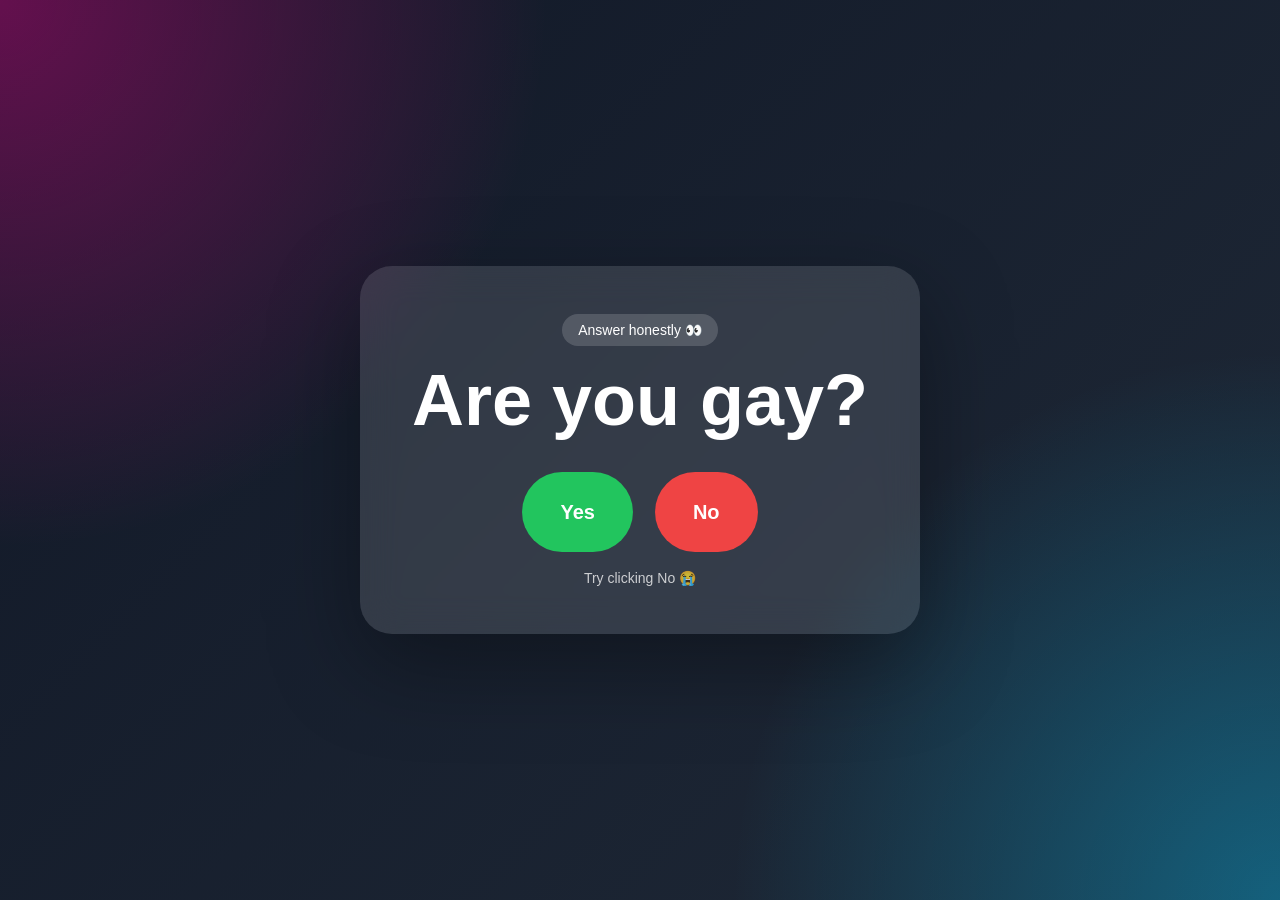
<file: index.html>
<!DOCTYPE html>
<html lang="en">
<head>
  <meta charset="UTF-8">
  <meta name="viewport" content="width=device-width, initial-scale=1.0">
  <title>Quick Question</title>
  <link rel="stylesheet" href="style.css">
</head>
<body>
  <main class="page">
    <section class="card">
      <p class="tag">Answer honestly 👀</p>

      <h1>Are you gay?</h1>

      <div class="button-row">
        <button id="yesBtn" class="btn yes-btn">Yes</button>
        <button id="noBtn" class="btn no-btn">No</button>
      </div>

      <p class="hint">Try clicking No 😭</p>
    </section>
  </main>

  <script src="script.js"></script>
</body>
</html>
</file>
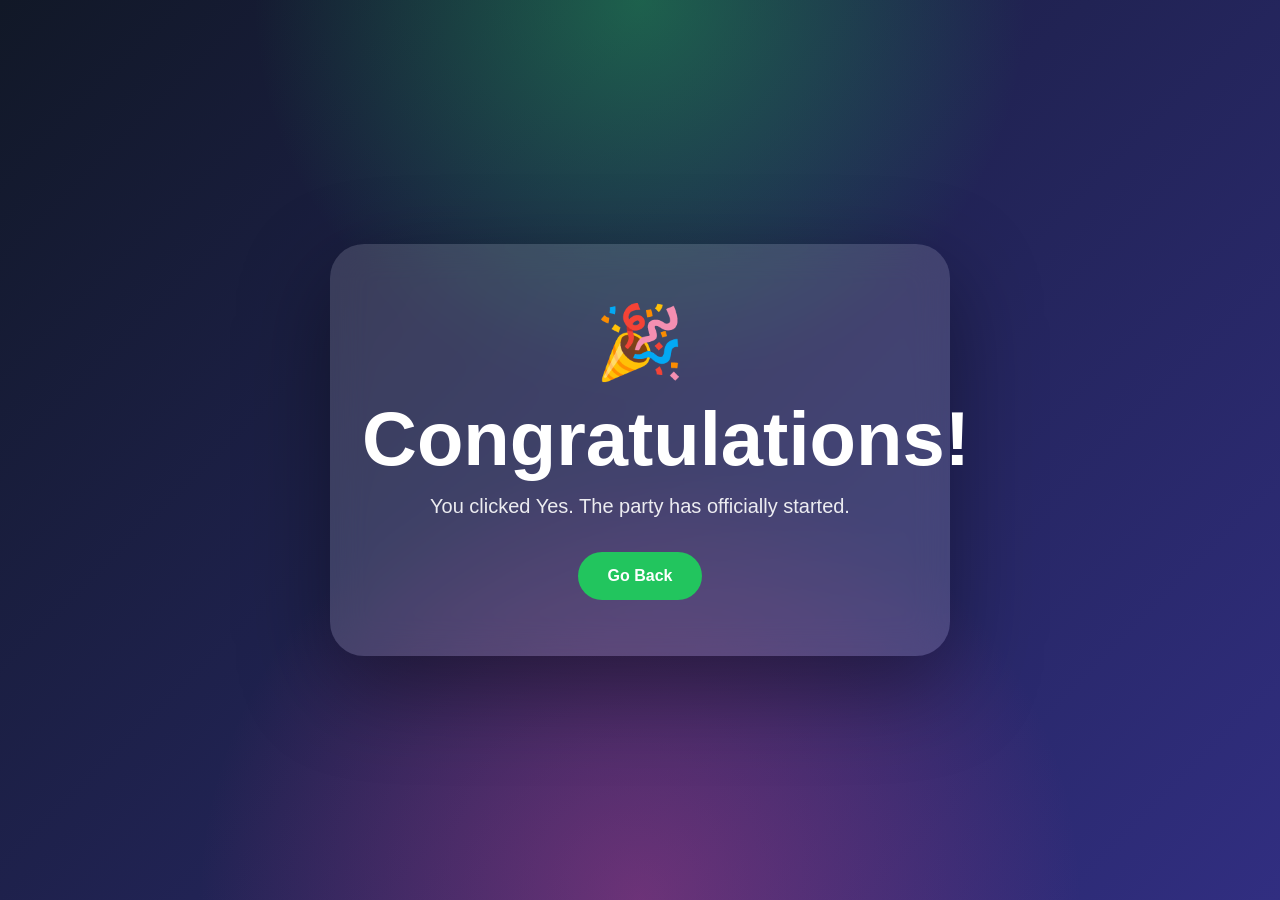
<file: celebration.html>
<!DOCTYPE html>
<html lang="en">
<head>
  <meta charset="UTF-8">
  <meta name="viewport" content="width=device-width, initial-scale=1.0">
  <title>Celebration</title>
  <link rel="stylesheet" href="style.css">
</head>
<body>
  <main class="celebration-page">
    <section class="celebration-card">
      <div class="emoji">🎉</div>

      <h1>Congratulations!</h1>

      <p>You clicked Yes. The party has officially started.</p>

      <a href="index.html" class="back-btn">Go Back</a>
    </section>
  </main>
</body>
</html>
</file>
<file: style.css>
* {
  box-sizing: border-box;
  margin: 0;
  padding: 0;
}

body {
  min-height: 100vh;
  font-family: Arial, sans-serif;
  background:
    radial-gradient(circle at top left, rgba(255, 0, 150, 0.35), transparent 35%),
    radial-gradient(circle at bottom right, rgba(0, 200, 255, 0.35), transparent 35%),
    linear-gradient(135deg, #111827, #1f2937);
  overflow: hidden;
}

.page {
  min-height: 100vh;
  display: flex;
  align-items: center;
  justify-content: center;
  padding: 24px;
}

.card {
  width: 100%;
  max-width: 560px;
  padding: 48px 32px;
  text-align: center;
  color: white;
  border-radius: 32px;
  background: rgba(255, 255, 255, 0.12);
  box-shadow: 0 30px 90px rgba(0, 0, 0, 0.35);
  backdrop-filter: blur(18px);
}

.tag {
  display: inline-block;
  margin-bottom: 18px;
  padding: 8px 16px;
  border-radius: 999px;
  font-size: 14px;
  background: rgba(255, 255, 255, 0.16);
}

h1 {
  margin-bottom: 36px;
  font-size: clamp(38px, 8vw, 72px);
  line-height: 1;
}

.button-row {
  display: flex;
  justify-content: center;
  gap: 22px;
  min-height: 80px;
}

.btn {
  border: 0;
  padding: 16px 38px;
  border-radius: 999px;
  font-size: 20px;
  font-weight: 800;
  cursor: pointer;
  transition: transform 0.2s ease, left 0.25s ease, top 0.25s ease;
}

.yes-btn {
  background: #22c55e;
  color: white;
}

.yes-btn:hover {
  transform: scale(1.08);
}

.no-btn {
  background: #ef4444;
  color: white;
}

.no-btn.escape {
  position: fixed;
  z-index: 10;
}

.hint {
  margin-top: 18px;
  font-size: 14px;
  opacity: 0.75;
}
.celebration-page {
  min-height: 100vh;
  display: flex;
  align-items: center;
  justify-content: center;
  padding: 24px;
  color: white;
  background:
    radial-gradient(circle at top, rgba(34, 197, 94, 0.4), transparent 35%),
    radial-gradient(circle at bottom, rgba(236, 72, 153, 0.35), transparent 40%),
    linear-gradient(135deg, #111827, #312e81);
  overflow: hidden;
}

.celebration-card {
  width: 100%;
  max-width: 620px;
  padding: 56px 32px;
  text-align: center;
  border-radius: 34px;
  background: rgba(255, 255, 255, 0.14);
  box-shadow: 0 30px 90px rgba(0, 0, 0, 0.4);
  backdrop-filter: blur(18px);
  animation: popIn 0.7s ease forwards;
}

.celebration-card h1 {
  margin-bottom: 18px;
  font-size: clamp(42px, 8vw, 76px);
}

.celebration-card p {
  margin-bottom: 34px;
  font-size: 20px;
  opacity: 0.9;
}

.emoji {
  margin-bottom: 16px;
  font-size: 72px;
  animation: bounce 1.2s ease infinite;
}

.back-btn {
  display: inline-block;
  padding: 15px 30px;
  border-radius: 999px;
  color: white;
  font-weight: 800;
  text-decoration: none;
  background: #22c55e;
  transition: transform 0.2s ease;
}

.back-btn:hover {
  transform: scale(1.08);
}

@keyframes popIn {
  from {
    opacity: 0;
    transform: scale(0.85) translateY(30px);
  }

  to {
    opacity: 1;
    transform: scale(1) translateY(0);
  }
}

@keyframes bounce {
  0%, 100% {
    transform: translateY(0);
  }

  50% {
    transform: translateY(-12px);
  }
}
</file>
